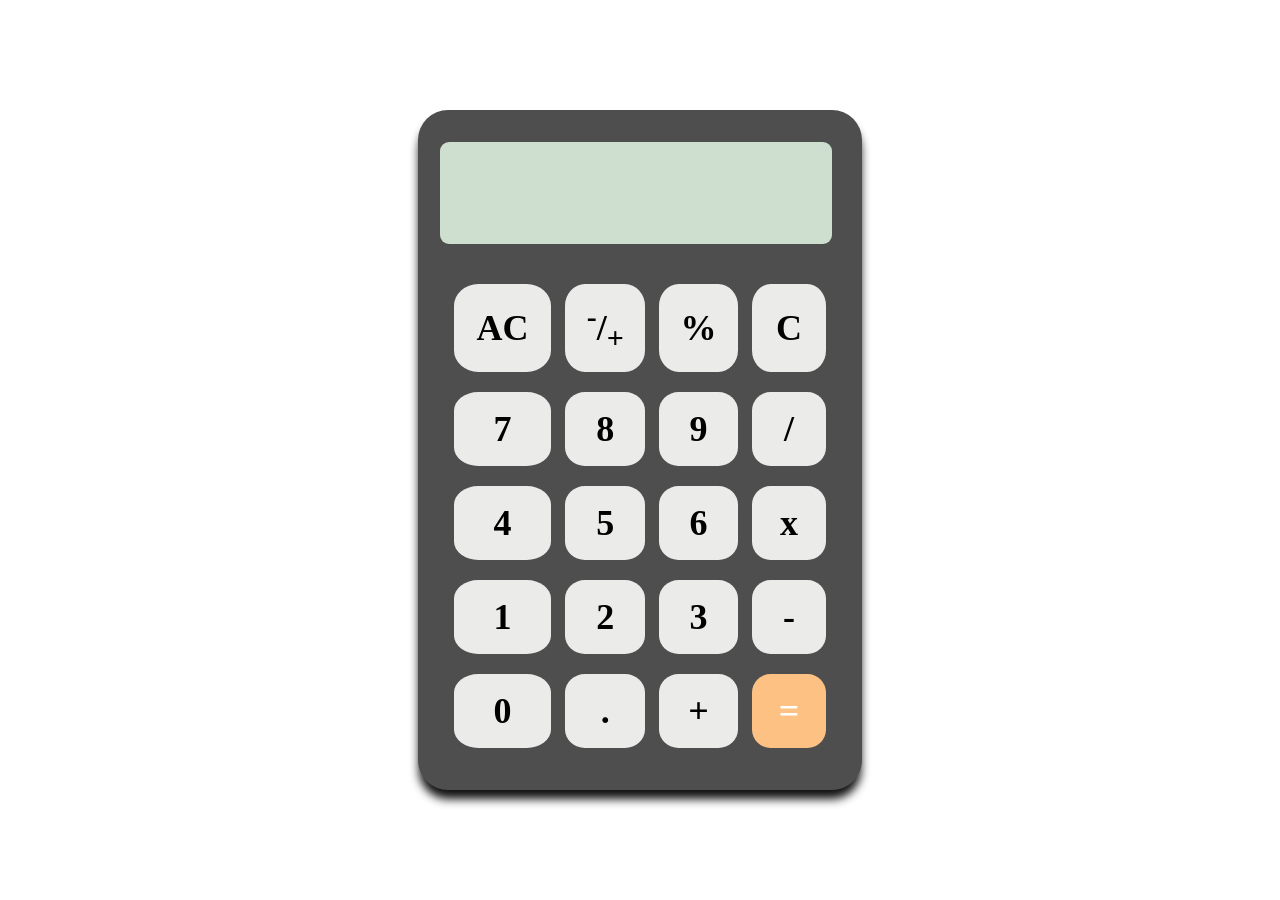
<file: calculator/index.html>
<!DOCTYPE html>
<html lang="en">
  <head>
    <meta charset="UTF-8" />
    <meta http-equiv="X-UA-Compatible" content="IE=edge" />
    <meta name="viewport" content="width=device-width, initial-scale=1.0" />
    <title>Small Calculator</title>
    <link rel="stylesheet" href="./style.css" />
  </head>

  <body>
    <section class="wrapper">
      <div class="calc">
        <div id="display" class="no-scrollbar"></div>

        <table class="table">
          <tr>
            <td id="on">AC</td>
            <td id="plus-minus"><sup>-</sup>/<sub>+</sub></td>
            <td id="percentage">%</td>
            <td id="clear">C</td>
          </tr>
          <tr>
            <td class="number" value="7">7</td>
            <td class="number" value="8">8</td>
            <td class="number" value="9">9</td>
            <td class="operator" value="/">/</td>
          </tr>
          <tr>
            <td class="number" value="4">4</td>
            <td class="number" value="5">5</td>
            <td class="number" value="6">6</td>
            <td class="operator" value="*">x</td>
          </tr>
          <tr>
            <td class="number" value="1">1</td>
            <td class="number" value="2">2</td>
            <td class="number" value="3">3</td>
            <td class="operator" value="-">-</td>
          </tr>
          <tr>
            <td class="number" value="0">0</td>
            <td value="." id="decimal">.</td>
            <td class="operator" value="+">+</td>
            <td id="equals">=</td>
          </tr>
        </table>
      </div>
    </section>
    <!-- <script src="./main.js"></script> -->
    <!-- <script src="script.js"></script> -->
    <script src="prac.js"></script>
  </body>
</html>
</file>
<file: calculator/style.css>
.no-scrollbar::-webkit-scrollbar {
  display: none;
}

body {
    box-sizing: border-box;
    margin: 0;
    padding: 0;
}
.wrapper {
    height: 100vh;
    display: flex;
    justify-content: center;
    align-items: center;
    flex-direction: column;
    border-radius: 10px;
}


#display{
    height:4rem;
    border-radius:9px;
    background-color: #cfdfcf;
    color: black;
    margin-top: 10px;
    padding-top: 38px;
    margin-bottom: 20px;
    font-size: 42px;
    text-align: end;
    overflow: auto;
}

.number-select {
    font-size: larger;
}

.hide {
    display: none;
}

input:focus{
    outline: none;
}

.table {
    border-spacing: 14px 20px;
}

.calc {
    background-color:#4e4e4e;
    display: flex;
    justify-content: center;
    width: 15rem;
    flex-direction: column;
    padding: 22px;
    border-radius: 30px;
    box-shadow: 0px 10px 10px -1px #111
}

td{
    width: 15rem;
    background-color: #ebebea;
    color:black;
    text-align: center;
    border-radius: 25%;
    cursor: pointer;
    font-weight: bold;
    margin-bottom: 12px;
    font-size: 36px;
   
}

td:hover {
    background-color: #c1c1bd
}
#equals {
    background-color: #fdc283;
    color: #ffffff;
}


@media (min-width:300px) {
   

    td {
        width: 2rem;
    }
}

@media (min-width:768px) {
    td{
       padding: 1rem;
    }
    #display {
        width: 98%;
    }
    .calc {
        width: 25rem;
    }
}
</file>
